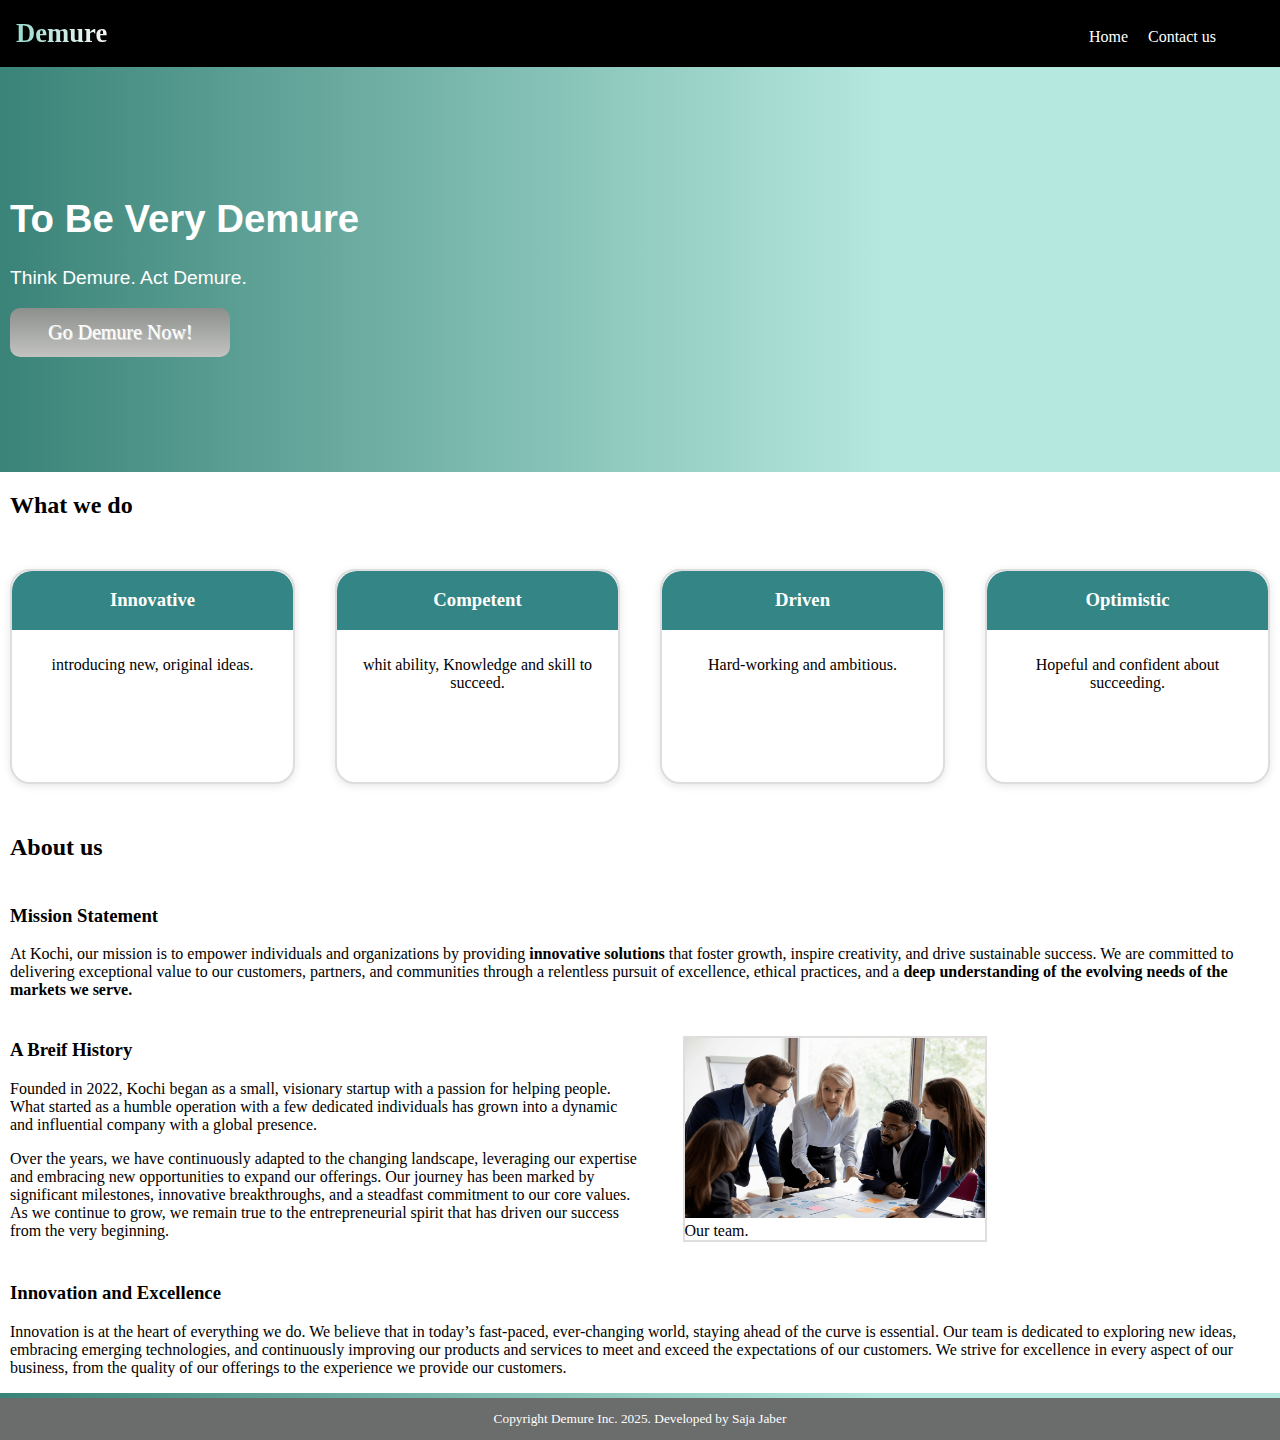
<file: index.html>
<!DOCTYPE html>
<html lang="en">
  <head>
    <meta charset="UTF-8" />
    <meta name="viewport" content="width=device-width, initial-scale=1.0" />
    <link rel="stylesheet" href="css/style.css" />
    <link rel="stylesheet" href="css/home_style.css" />
    <title>Home</title>
  </head>
  <body>
    <header>
      <h1><a class="logo" href="#">Demure</a></h1>
      <nav>
        <ul class="nav-link">
          <li><a class="nav-item" href="#">Home</a></li>
          <li><a class="nav-item" href="views/contact.html">Contact us</a></li>
        </ul>
      </nav>
    </header>
    <main class="main-form">
      <section class="main-heading">
        <h1 class="main-heading-item1">To Be Very Demure</h1>
        <p class="main-heading-item2">Think Demure. Act Demure.</p>
        <button class="go-demure-bt" type="submit">Go Demure Now!</button>
      </section>

      <section class="main-cards">
        <h2>What we do</h2>
        <article class="card-item">
          <section class="card-item-h3">
            <h3>Innovative</h3>
          </section>
          <p>introducing new, original ideas.</p>
        </article>
        <article class="card-item">
          <section class="card-item-h3">
            <h3>Competent</h3>
          </section>
          <p>whit ability, Knowledge and skill to succeed.</p>
        </article>
        <article class="card-item">
          <section class="card-item-h3"><h3>Driven</h3></section>
          <p>Hard-working and ambitious.</p>
        </article>
        <article class="card-item">
          <section class="card-item-h3">
            <h3>Optimistic</h3>
          </section>
          <p>Hopeful and confident about succeeding.</p>
        </article>
      </section>

      <section class="aboutus-description">
        <h2>About us</h2>
        <article class="aboutus-img">
          <figure class="figure-form">
            <img
              class="team-img"
              src="./images/team_img.png"
              alt="our team working"
            />
            <figcaption>Our team.</figcaption>
          </figure>
        </article>
        <article class="mission-article">
          <h3>Mission Statement</h3>
          <p>
            At Kochi, our mission is to empower individuals and organizations by
            providing <strong>innovative solutions</strong> that foster growth,
            inspire creativity, and drive sustainable success. We are committed
            to delivering exceptional value to our customers, partners, and
            communities through a relentless pursuit of excellence, ethical
            practices, and a
            <span class="bold"
              >deep understanding of the evolving needs of the markets we
              serve.</span
            >
          </p>
        </article>
        <article class="history-aritcle">
          <h3>A Breif History</h3>
          <p>
            Founded in 2022, Kochi began as a small, visionary startup with a
            passion for helping people. What started as a humble operation with
            a few dedicated individuals has grown into a dynamic and influential
            company with a global presence.
          </p>
          <p>
            Over the years, we have continuously adapted to the changing
            landscape, leveraging our expertise and embracing new opportunities
            to expand our offerings. Our journey has been marked by significant
            milestones, innovative breakthroughs, and a steadfast commitment to
            our core values. As we continue to grow, we remain true to the
            entrepreneurial spirit that has driven our success from the very
            beginning.
          </p>
        </article>
        <article class="last-aritcle">
          <h3>Innovation and Excellence</h3>
          <p>
            Innovation is at the heart of everything we do. We believe that in
            today’s fast-paced, ever-changing world, staying ahead of the curve
            is essential. Our team is dedicated to exploring new ideas,
            embracing emerging technologies, and continuously improving our
            products and services to meet and exceed the expectations of our
            customers. We strive for excellence in every aspect of our business,
            from the quality of our offerings to the experience we provide our
            customers.
          </p>
        </article>
      </section>
    </main>
    <footer>
      <p class="footer-text">
        Copyright Demure Inc. 2025. Developed by Saja Jaber
      </p>
    </footer>
  </body>
</html>
</file>
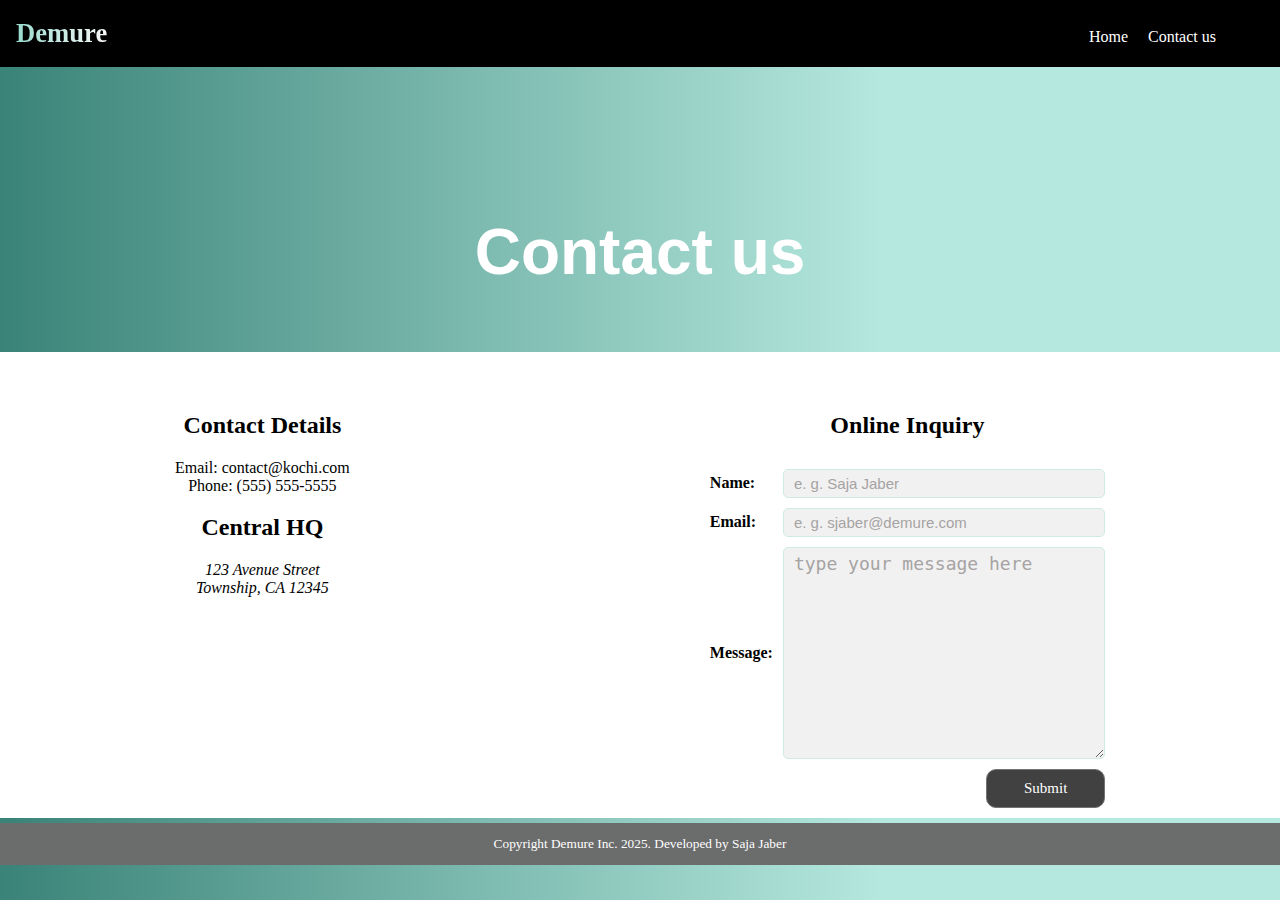
<file: views/contact.html>
<!DOCTYPE html>
<html lang="en">
<head>
    <meta charset="UTF-8">
    <meta name="viewport" content="width=device-width, initial-scale=1.0">
    <link rel="stylesheet" href="../css/style.css">
    <link rel="stylesheet" href="../css/contact_style.css">
    <title>Contact</title>
</head>
<body>
    <header>
        <h1><a class="logo" href="../index.html">Demure</a></h1>
        <nav>
            <ul class="nav-link">
                <li><a class="nav-item" href="../index.html">Home</a></li>
                <li><a class="nav-item" href="#">Contact us</a></li>
            </ul>
        </nav>
    </header>
    <main class="main-form">
        <section class="main-heading">
            <h1>Contact us</h1>
        </section>
        <section class="contact-container">
            <section class="contact-details">
                <h2>Contact Details</h2>
                <p>Email: contact@kochi.com <br> Phone: (555) 555-5555 </p>
                <h2>Central HQ </h2>
                <p><address>123 Avenue Street <br>Township, CA 12345</address></p>
            </section>
            <form class="contact-form">
                <h2>Online Inquiry</h2>
                <div class="name-input">
                    <label class="name-lb" for="name">Name:</label>
                    <input type="text" id="name" placeholder="e. g. Saja Jaber">
                </div>
                <div class="email-input">
                    <label class="email-lb" for="email">Email:</label>
                    <input type="email" id="email" placeholder="e. g. sjaber@demure.com">
                </div>
                <div class="msg-input">
                    <label class="email-lb" for="msg">Message:</label>
                    <textarea id="msg" placeholder="type your message here"></textarea>
                </div>
                <div class="submit-bt">
                    <input id="submit-bt" type="submit" value="Submit">
                </div>
            </form>
        </section>
    </main>
    <footer>
        <p class="footer-text">Copyright Demure Inc. 2025. Developed by Saja Jaber</p>
    </footer>
</body>
</html>
</file>
<file: css/style.css>
body{
    height: 100%;
    width: 100%;
    margin: 0;
    background: linear-gradient(to left, #b5e8de 31%, #b5e8de 100%);
    background: linear-gradient(to left, #b5e8de 31%, #3a8378 100%);
    /* background: linear-gradient(to left, #705252 31%, #560404 100%); */
    /* -webkit-background-clip: text;
    -webkit-text-fill-color: transparent; */

    display: flex;
    flex-direction: column;
    gap: 5px
}

header{
    background-color: black;
    -webkit-text-fill-color: white;
    position: sticky;
    top: 0; 
    display: flex;
    font-size: smaller;
}

.logo{
    padding-left: 1rem;
    background: linear-gradient(to left, #f6f7f7 1%, #88d6c7 100%);
    -webkit-background-clip: text;
    -webkit-text-fill-color: transparent;
}


.nav-link{
    list-style-type: none;
    display: flex;
    gap: 20px;
    padding-top: 12px;
    font-size: larger;
    position: absolute;
    right: 5%;
}

.nav-item{
    text-decoration: none;
    font-size: medium;
}

.nav-item:hover{
    background: #e2e95c;
    -webkit-background-clip: text;
    -webkit-text-fill-color: transparent;
}

footer{
    color: #fff;
    background-color: rgb(107, 108, 108);
    text-align: center;
    padding: 0px 0;
    font-size: smaller;
}
</file>
<file: css/home_style.css>
.main-form{
    flex: 1;
    padding: 0px;
    display: grid;

}

.main-heading{
    height: 300px;
    font-size: large;
    padding-top: 100px;
    text-align: center;
    font-family: "Roboto", "Arial", sans-serif;
    color:#fff;
}

.go-demure-bt {
    font-family: georgia;
    color: #FFFFFF !important;
    font-size: 20px;
    text-shadow: 1px 1px 0px #DEDEDE;
    /* box-shadow: 2px 2px 0px #8C8F8B; */
    padding: 13px 38px;
    border-radius: 10px;
    border: 0px solid #8C8F8B;
    background: #C3C7C1;
    background: linear-gradient(to top, #c3c4c2, #8C8F8B);
  }

.go-demure-bt:hover {
    color: #EFFCEB !important;
    background: #BEC2BC;
}

.main-cards{

    background-color: #fff;
    margin: 0;
    width: 100%;
    padding: 0px 0px 20px 0px;

    display: grid;
    grid-template-columns: 1fr 1fr;
    /* grid-template-rows: 1fr 2fr 2fr; */
    gap: 20px;

}

.main-cards h2{
    grid-column: 1/3;
    padding-left: 10px;
}


.card-item{
    background-color: #fff;
    border: 2px solid #ddd;
    /* border: 2px solid #bab4b4; */
    border-radius: 20px;
    margin: 10px;
    box-shadow: 0 2px 8px rgba(0, 0, 0, 0.1);

    display: flex;
    justify-content:space-around;
    align-items: center;
    flex-direction: column;
    
}

.card-item-h3{
    flex-grow: 1;
    width: 100%;
    /* flex: 1; */
    /* font-size: small; */
    border-top-left-radius: 20px;
    border-top-right-radius: 20px;
    background-color: rgb(52, 133, 133);
    display:flex;
    justify-content: center;
    align-items: center;
    -webkit-text-fill-color: white;

}

.card-item p{
    padding: 10px;
}


.aboutus-description{
    background-color: #fff;
    margin: 0;
    width: 100%;
    display: grid;
    gap: 10px;
}

.aboutus-description h2{
    padding-left: 10px;
}

.aboutus-img{
    display: flex;
}

.figure-form{
    border: 2px solid #e0dddd;
}

.team-img{
    width: 300px;
    height: 180px;
}


.bold{
    font-weight: bold;
}

.mission-article, .history-aritcle ,.last-aritcle{
    padding-left: 10px;
}

@media (min-width: 1024px){
    .main-heading{
        text-align: left;
        padding-left: 10px;
        font-size: larger;
    }

    .main-cards{
        grid-template-columns: 1fr 1fr 1fr 1fr;
    }

    .main-cards h2{
        grid-column: 1/5;
    }

    .card-item p{
        height: 100px;
        text-align: center;
    }

    .aboutus-description{
        /* grid-template-rows: repeat(4, 1fr); */
        grid-template-columns: repeat(2, 1fr);
        gap: 5px;

    }

    .aboutus-description h2{
        grid-area: 1 / 1 / 2 / 3;
    }

    .mission-article{
        grid-area: 2 / 1 / 3 / 3;    
    }

    .aboutus-img{
        grid-area: 3 / 2 / 4 / 3;

    }

    .history-aritcle{
        grid-area: 3 / 1 / 4 / 2;

    }

    .last-aritcle{
        grid-area: 4 / 1 / 5 / 3;    
    }
}
</file>
<file: css/contact_style.css>
.main-form{
    flex: 1;
    padding: 0px;
    display: grid;

}

.main-heading{
    height: 150px;
    font-size: x-large;
    padding-top: 80px;
    text-align: center;
    font-family: "Roboto", "Arial", sans-serif;
    color:#fff;
}

.contact-container{
    display: flex;
    flex-direction: column;
    background-color: #fff;
}



.contact-details{
    padding: 10px;
    text-align: center;
}

.contact-form{
    display: grid;
    gap: 10px;
    padding: 10px;
}

.contact-form h2{
    text-align: center;
}

.name-input, .email-input, .msg-input {
	display: flex;
	align-items: center;
	position: relative;
	max-width: 100%;
    gap: 10px;
}

.name-lb, .email-lb, .msg-lb{
    font-weight: bold;
    flex-grow: 1;
}

#name, #email, #msg {
    flex-shrink: 1;

	font-size: 15px;
	padding: 5px 10px;
	width: 70%;
	outline: none;
	background: #f2f1f1;
	color: #000000;
	border: 1px solid #CEEBE6;
	border-radius: 5px;
	/* box-shadow: 3px 3px 2px 0px #E2E2E2; */
	transition: .3s ease;
}

#msg{
    font-size: 18px;
    height: 100px;
}

@media (min-width: 1024px){
    .main-heading{
        height: 180px;
        font-size: xx-large;
        padding-top: 100px;
        text-align: center;
    }
    .contact-container{
        flex-direction: row;
        justify-content:space-around;
        justify-items: center;
        gap:10px;
    }

    #name, #email{
        width: 300px;
    } 
    
    #msg {
        width: 300px;
        height: 200px;
    }

    
    .contact-container{
        padding-top: 30px;
    }
}

#name:focus ,#email:focus, #msg:focus {
	background: #dff6ef;
	border: 1px solid #5a8a82;
	border-radius: 10px;
}

#name::placeholder, #email::placeholder, #msg::placeholder {
	color: #a5a3a3;
}

.submit-bt{
    text-align: end;
}

#submit-bt{
    font-family: georgia;
    color: #FFFFFF !important;
    font-size: 15px;
    width: 30%;
    /* text-shadow: 1px 1px 0px #DEDEDE; */
    /* box-shadow: 2px 2px 0px #8C8F8B; */
    padding: 10px 25px;
    border-radius: 10px;
    border: 1px solid #737572;
    background: #404140;
}

#submit-bt:hover{
    background: #737572;
}
</file>
